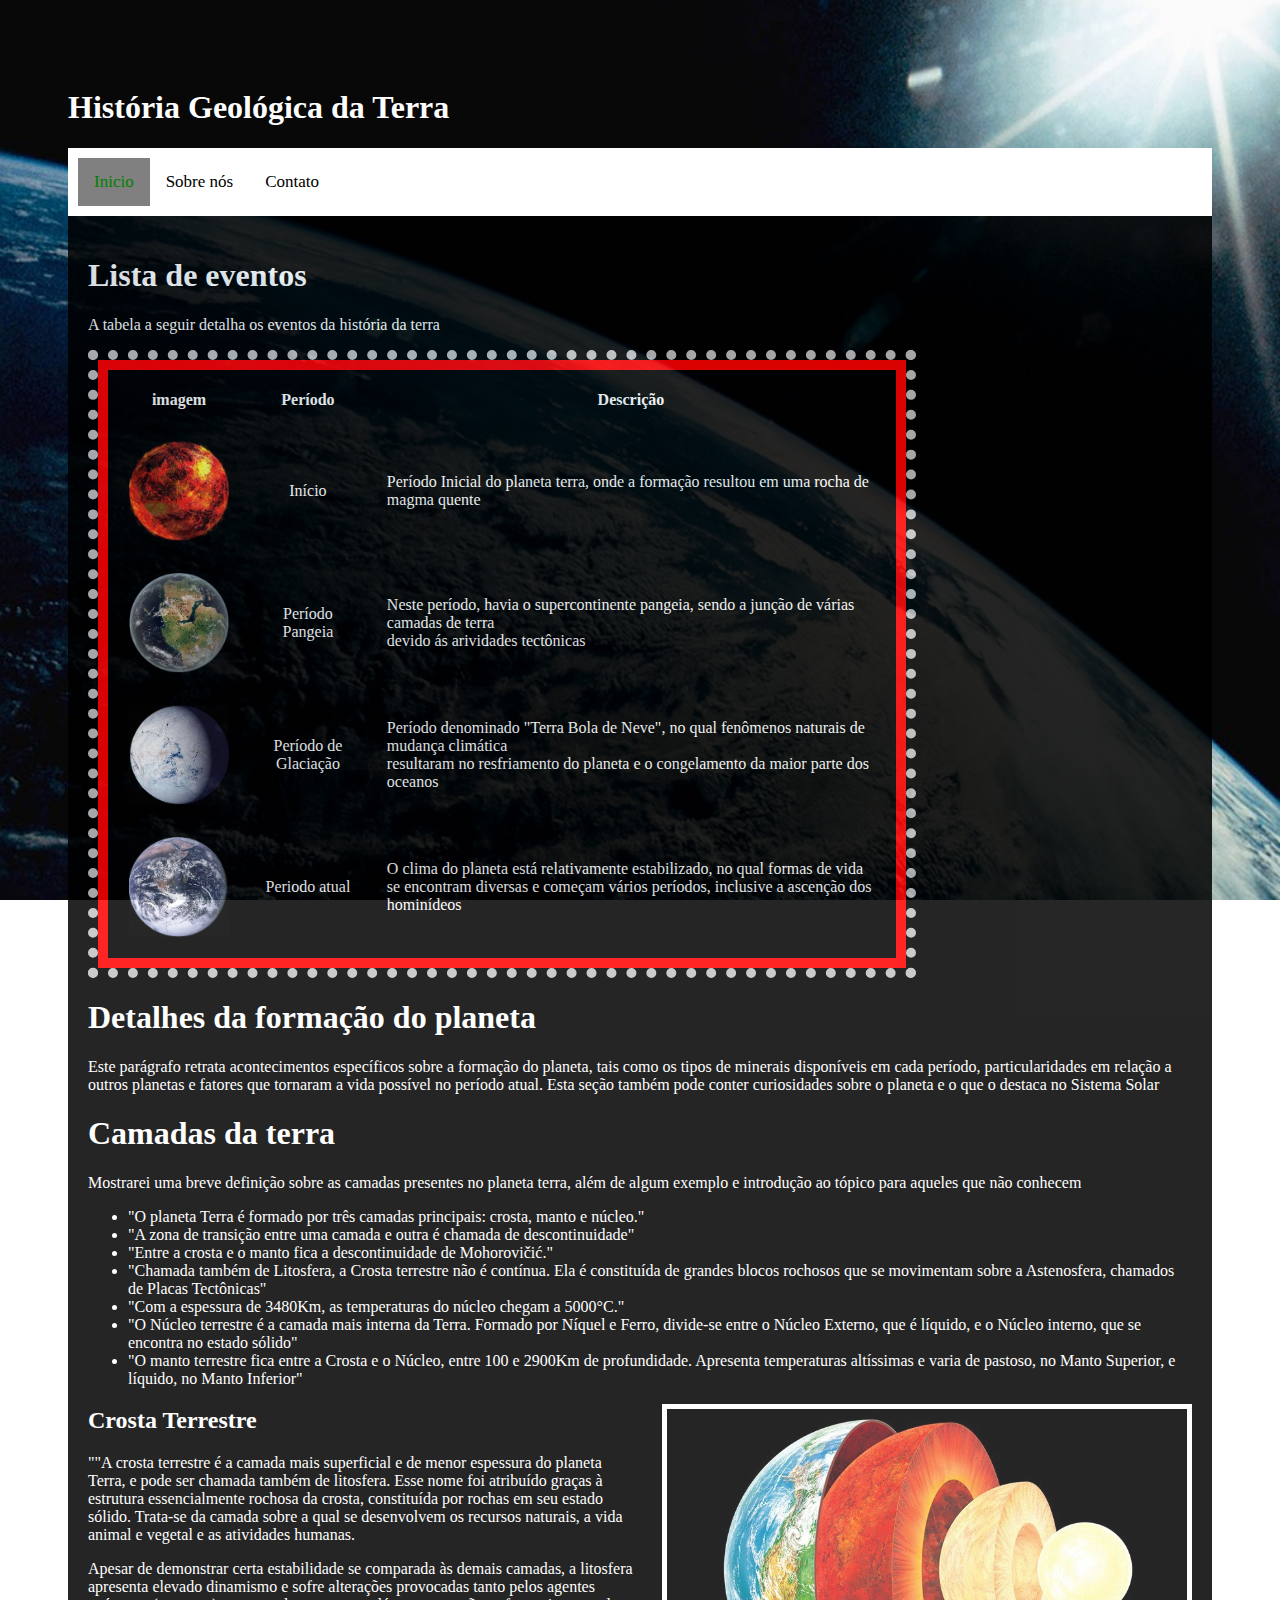
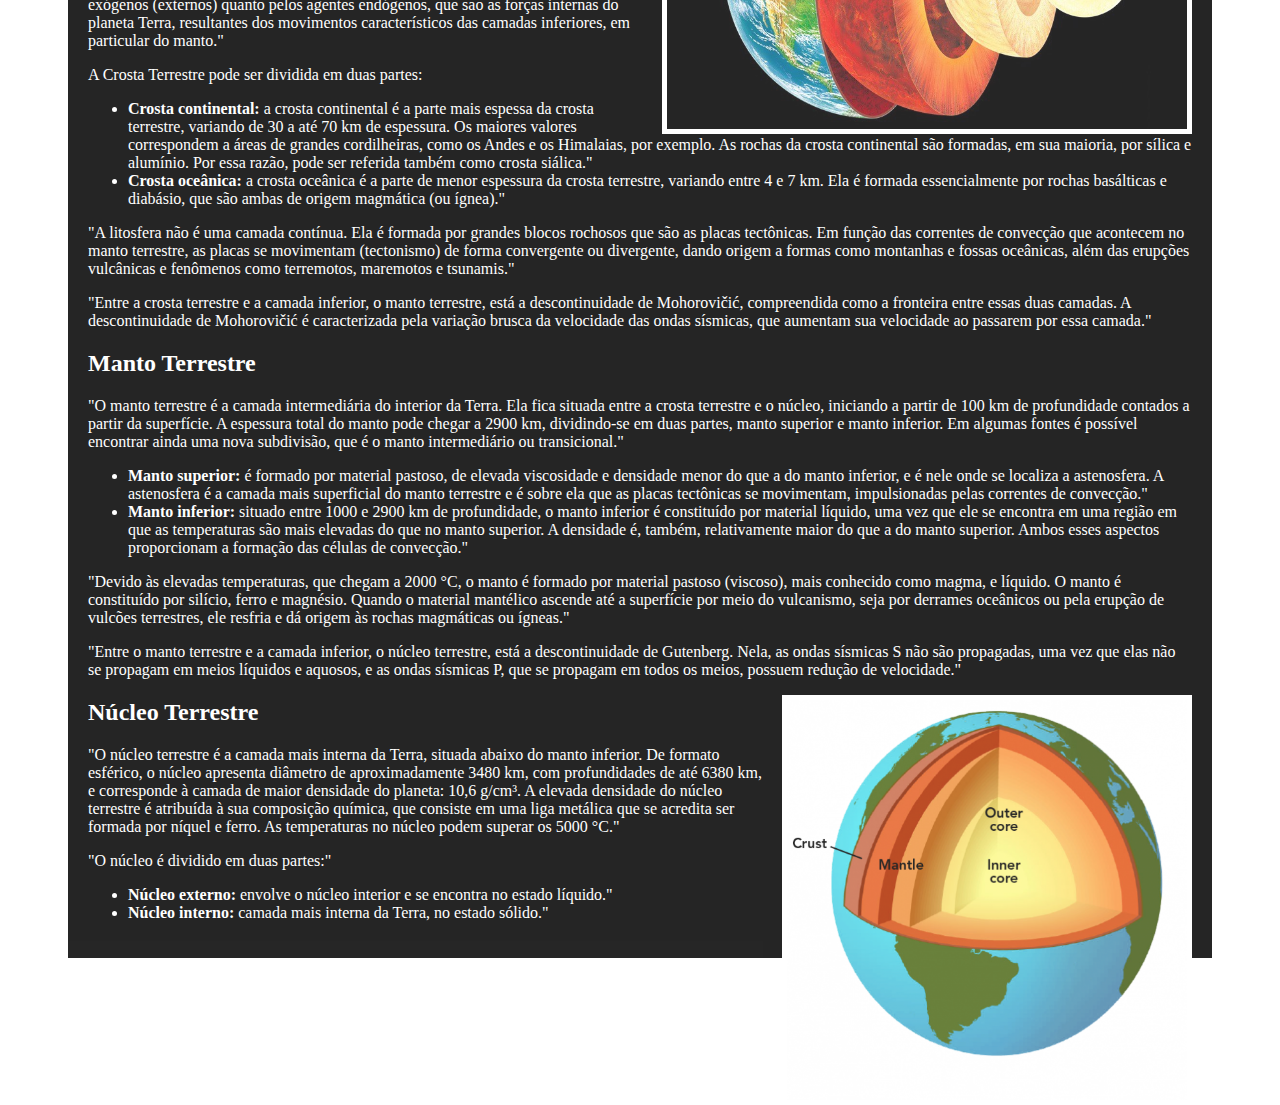
<file: index.html>
<!DOCTYPE html>
<html lang="en-US">
    <head>
        <!--Inicializador para linguagem e atributos primários do site-->
        <meta charset="UTF-8">
        <meta http-equiv="X-UA-Compatible" content="IE=edge">
        <meta name="viewport" content="width=device-width, initial-scale=1.0">
        <title>Historia mundial</title>
        <!--Link para o CSS-->
        <link rel="stylesheet" href="style.css">
        <!--Conteúdo principal-->
        <h1>História Geológica da Terra</h1>
        <div class="Topnav">
            <a class="active" href="#home">Inicio</a>
            <a href="About.html">Sobre nós</a>
            <a href="#ContactUs">Contato</a>
        </div>

    </head>
    <body>
        <div class="imagemFundo">
            <div>
                <h1>Lista de eventos</h1>
            </div>
            <div>
                <p>A tabela a seguir detalha os eventos da história da terra</p>
            </div>
            <div>
                <!--Tabela principal da página-->
                <table width="75%" class="minhaTabela">
                <tr>
                    <th>imagem</th>
                    <th>Período</th>
                    <th>Descrição</th>
                </tr>
                <tr>
                    <td>
                        <img src="images/terra01.jpg" width="100px" height="100px" class="center">
                    </td>
                    <td class="Texto">Início</td>
                    <td>Período Inicial do planeta terra, onde a formação resultou em uma rocha de magma quente</td>
                </tr>
                <tr>
                    <td>
                        <img src="images/terra02.jpg" width="100px" height="100px" class="center">
                    </td>
                    <td class="Texto">Período Pangeia</td>
                    <td>Neste período, havia o supercontinente pangeia, sendo a junção de várias camadas de terra <br> devido ás arividades tectônicas</td>
                </tr>
                <tr>
                    <td>
                        <img src="images/terra03.jpg" width="100px" height="100px" class="center">
                    </td>
                    <td class="Texto">Período de Glaciação</td>
                    <td>Período denominado "Terra Bola de Neve", no qual fenômenos naturais de mudança climática <br> resultaram no resfriamento do planeta e o congelamento da maior parte dos oceanos</td>
                </tr>
                <tr>
                    <td>
                        <img src="images/terra04.jpg" width="100px" height="100px" class="center">
                    </td>
                    <td class="Texto">Periodo atual</td>
                    <td>O clima do planeta está relativamente estabilizado, no qual formas de vida se encontram diversas e começam vários períodos, inclusive a ascenção dos hominídeos</td>
                </tr>
                </table>
            </div>
            <div>
                <h1>Detalhes da formação do planeta</h1>
                <p>Este parágrafo retrata acontecimentos específicos sobre a formação do planeta, tais como os tipos de minerais disponíveis em cada período, particularidades em relação a outros planetas e fatores que tornaram a vida possível no período atual. Esta seção também pode conter curiosidades sobre o planeta e o que o destaca no Sistema Solar</p>
    
                <h1>Camadas da terra</h1>
                <p>Mostrarei uma breve definição sobre as camadas presentes no planeta terra, além de algum exemplo e introdução ao tópico para aqueles que não conhecem</p>
                <ul>
                    <li>"O planeta Terra é formado por três camadas principais: crosta, manto e núcleo."</li>
                    <li>"A zona de transição entre uma camada e outra é chamada de descontinuidade"</li>
                    <li>"Entre a crosta e o manto fica a descontinuidade de Mohorovičić."</li>
                    <li>"Chamada também de Litosfera, a Crosta terrestre não é contínua. Ela é constituída de grandes blocos rochosos que se movimentam sobre a Astenosfera, chamados de Placas Tectônicas"</li>
                    <li>"Com a espessura de 3480Km, as temperaturas do núcleo chegam a 5000°C."</li>
                    <li>"O Núcleo terrestre é a camada mais interna da Terra. Formado por Níquel e Ferro, divide-se entre o Núcleo Externo, que é líquido, e o Núcleo interno, que se encontra no estado sólido"</li>
                    <li>"O manto terrestre fica entre a Crosta e o Núcleo, entre 100 e 2900Km de profundidade. Apresenta temperaturas altíssimas e varia de pastoso, no Manto Superior, e líquido, no Manto Inferior"</li>
    
    
    
                </ul>
                <img src="images/Layers.jpg" width="520px" height="320px" class="TextImg">
                <h2>Crosta Terrestre</h2>
                <p>""A crosta terrestre é a camada mais superficial e de menor espessura do planeta Terra, e pode ser chamada também de litosfera. Esse nome foi atribuído graças à estrutura essencialmente rochosa da crosta, constituída por rochas em seu estado sólido. Trata-se da camada sobre a qual se desenvolvem os recursos naturais, a vida animal e vegetal e as atividades humanas.</p>
    
                <p>Apesar de demonstrar certa estabilidade se comparada às demais camadas, a litosfera apresenta elevado dinamismo e sofre alterações provocadas tanto pelos agentes exógenos (externos) quanto pelos agentes endógenos, que são as forças internas do planeta Terra, resultantes dos movimentos característicos das camadas inferiores, em particular do manto."</p>
                <p>A Crosta Terrestre pode ser dividida em duas partes:</p>
                <ul>
                    <li><strong>Crosta continental:</strong> a crosta continental é a parte mais espessa da crosta terrestre, variando de 30 a até 70 km de espessura. Os maiores valores correspondem a áreas de grandes cordilheiras, como os Andes e os Himalaias, por exemplo. As rochas da crosta continental são formadas, em sua maioria, por sílica e alumínio. Por essa razão, pode ser referida também como crosta siálica."</li>
                    <li><strong>Crosta oceânica:</strong> a crosta oceânica é a parte de menor espessura da crosta terrestre, variando entre 4 e 7 km. Ela é formada essencialmente por rochas basálticas e diabásio, que são ambas de origem magmática (ou ígnea)."</li>
                </ul>
                <p>"A litosfera não é uma camada contínua. Ela é formada por grandes blocos rochosos que são as placas tectônicas. Em função das correntes de convecção que acontecem no manto terrestre, as placas se movimentam (tectonismo) de forma convergente ou divergente, dando origem a formas como montanhas e fossas oceânicas, além das erupções vulcânicas e fenômenos como terremotos, maremotos e tsunamis."</p>
                <p>"Entre a crosta terrestre e a camada inferior, o manto terrestre, está a descontinuidade de Mohorovičić, compreendida como a fronteira entre essas duas camadas. A descontinuidade de Mohorovičić é caracterizada pela variação brusca da velocidade das ondas sísmicas, que aumentam sua velocidade ao passarem por essa camada."</p>
                <h2>Manto Terrestre</h2>
                <p>"O manto terrestre é a camada intermediária do interior da Terra. Ela fica situada entre a crosta terrestre e o núcleo, iniciando a partir de 100 km de profundidade contados a partir da superfície. A espessura total do manto pode chegar a 2900 km, dividindo-se em duas partes, manto superior e manto inferior. Em algumas fontes é possível encontrar ainda uma nova subdivisão, que é o manto intermediário ou transicional."</p>
                <ul>
                    <li><strong>Manto superior:</strong> é formado por material pastoso, de elevada viscosidade e densidade menor do que a do manto inferior, e é nele onde se localiza a astenosfera. A astenosfera é a camada mais superficial do manto terrestre e é sobre ela que as placas tectônicas se movimentam, impulsionadas pelas correntes de convecção."</li>
                    <li><strong>Manto inferior:</strong> situado entre 1000 e 2900 km de profundidade, o manto inferior é constituído por material líquido, uma vez que ele se encontra em uma região em que as temperaturas são mais elevadas do que no manto superior. A densidade é, também, relativamente maior do que a do manto superior. Ambos esses aspectos proporcionam a formação das células de convecção."</li>
                </ul>
                <p>"Devido às elevadas temperaturas, que chegam a 2000 °C, o manto é formado por material pastoso (viscoso), mais conhecido como magma, e líquido. O manto é constituído por silício, ferro e magnésio. Quando o material mantélico ascende até a superfície por meio do vulcanismo, seja por derrames oceânicos ou pela erupção de vulcões terrestres, ele resfria e dá origem às rochas magmáticas ou ígneas."</p>
                <p>"Entre o manto terrestre e a camada inferior, o núcleo terrestre, está a descontinuidade de Gutenberg. Nela, as ondas sísmicas S não são propagadas, uma vez que elas não se propagam em meios líquidos e aquosos, e as ondas sísmicas P, que se propagam em todos os meios, possuem redução de velocidade."</p>
                <img src="images/Layers2.png" width="400px" height="400px" class="TextImg">
                <h2>Núcleo Terrestre</h2>
                <p>"O núcleo terrestre é a camada mais interna da Terra, situada abaixo do manto inferior. De formato esférico, o núcleo apresenta diâmetro de aproximadamente 3480 km, com profundidades de até 6380 km, e corresponde à camada de maior densidade do planeta: 10,6 g/cm³. A elevada densidade do núcleo terrestre é atribuída à sua composição química, que consiste em uma liga metálica que se acredita ser formada por níquel e ferro. As temperaturas no núcleo podem superar os 5000 °C."</p>
                <p>"O núcleo é dividido em duas partes:"</p>
                <ul>
                    <li><strong>Núcleo externo:</strong> envolve o núcleo interior e se encontra no estado líquido."</li>
                    <li><strong>Núcleo interno:</strong> camada mais interna da Terra, no estado sólido."</li>
    
                </ul>
            </div>
            <div>
        </div>
        

        </div>
        
        
    </body>
</html>
</file>
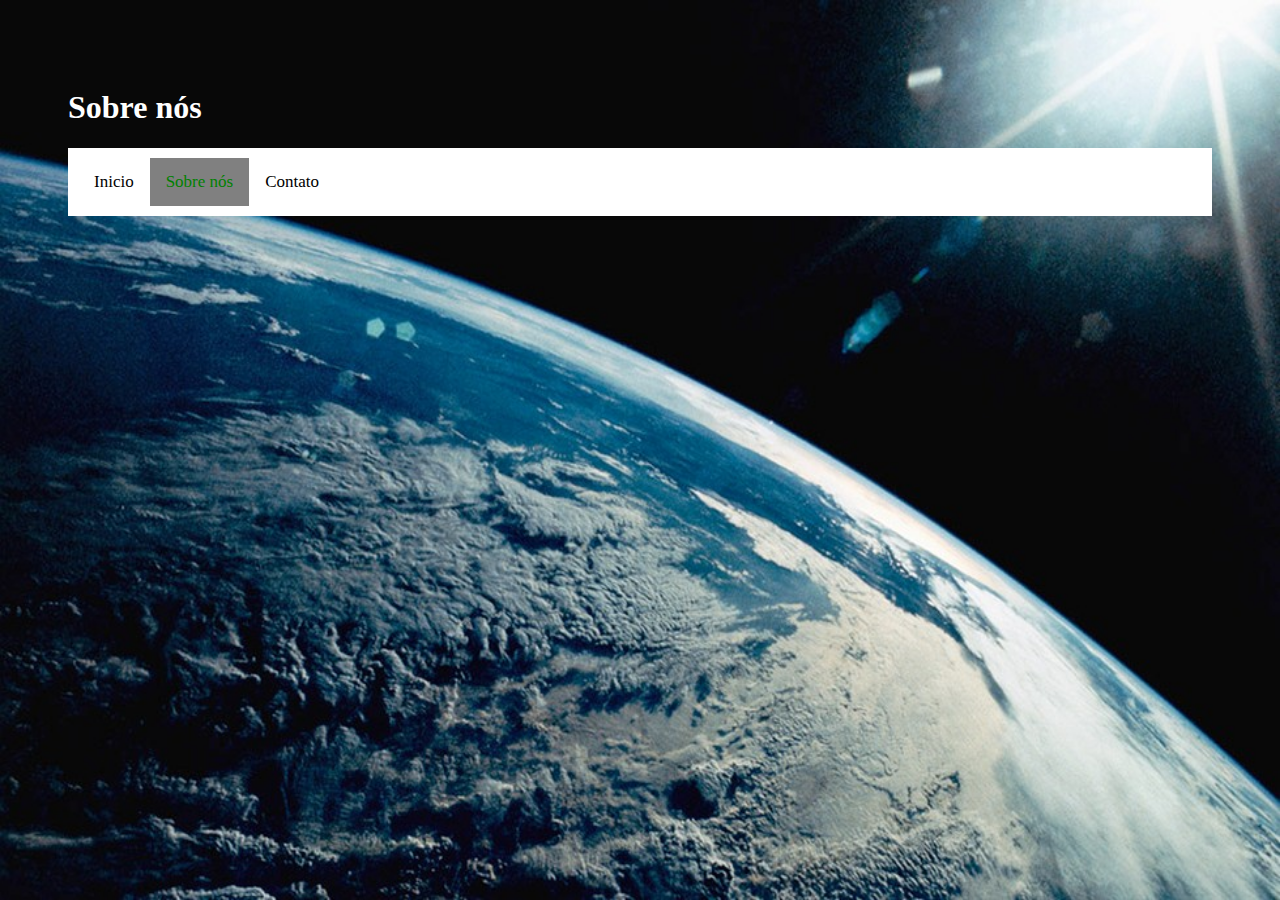
<file: About.html>
<!DOCTYPE html>
<html lang="en-US">
    <head>
        <!--Inicializador para linguagem e atributos primários do site-->
        <meta charset="UTF-8">
        <meta http-equiv="X-UA-Compatible" content="IE=edge">
        <meta name="viewport" content="width=device-width, initial-scale=1.0">
        <title>Historia mundial</title>
        <!--Link para o CSS-->
        <link rel="stylesheet" href="style.css">
        <h1>Sobre nós</h1>
        <div class="Topnav">
            <a href="Main/index.html">Inicio</a>
            <a class="active" href="#About">Sobre nós</a>
            <a href="#ContactUs">Contato</a>
        </div>
    </head>
</file>
<file: style.css>
body{
    background-image:url("images/background.jpg");
    background-repeat:no-repeat;
    background-attachment:fixed;
    background-size:100% 100%;
    padding: 60px;
}
h1{
    color:white;
}
body,div,h1{
    color:white;
}
body,div,p{
    color:white;
}
table{
    border-spacing: 30px;
}
th,td{
    background-color: black;
    color:white;

}
.Topnav{
    background-color:white;
    overflow:hidden;
    padding: 10px;
}
.Topnav a{
    float:left;
    color:black;
    text-align: center;
    padding: 14px 16px;
    text-decoration:none;
    font-size: 17px;
}
.Topnav a:hover{
    background-color:black;
    color:white;
}
.Topnav a.active{
    background-color:gray;
    color:green;
}
.TextImg{
    max-width:max-content;
    float:right;
    border:5px,solid white;
    margin-left: 20px;
}
.TextImg2{
    max-width:max-content;
    float:left;
    border:5px, solid black;
    margin-right: 20px;
}
.Texto{
    text-align:center
}
.center{
    display:block;
    margin-left:auto;
    margin-right:auto;
}
.imagemFundo{
    background-color:black;
    padding: 20px;
    opacity: 85%;
}

.minhaTabela{
    border:10px,rgb(194, 194, 194);
    border-style:dotted;
    border-collapse: separate;
    -webkit-box-shadow:inset 0px 0px 0px 10px #f00;
    -moz-box-shadow:inset 0px 0px 0px 10px #f00;
    box-shadow:inset 0px 0px 0px 10px #f00;
    
}
</file>
